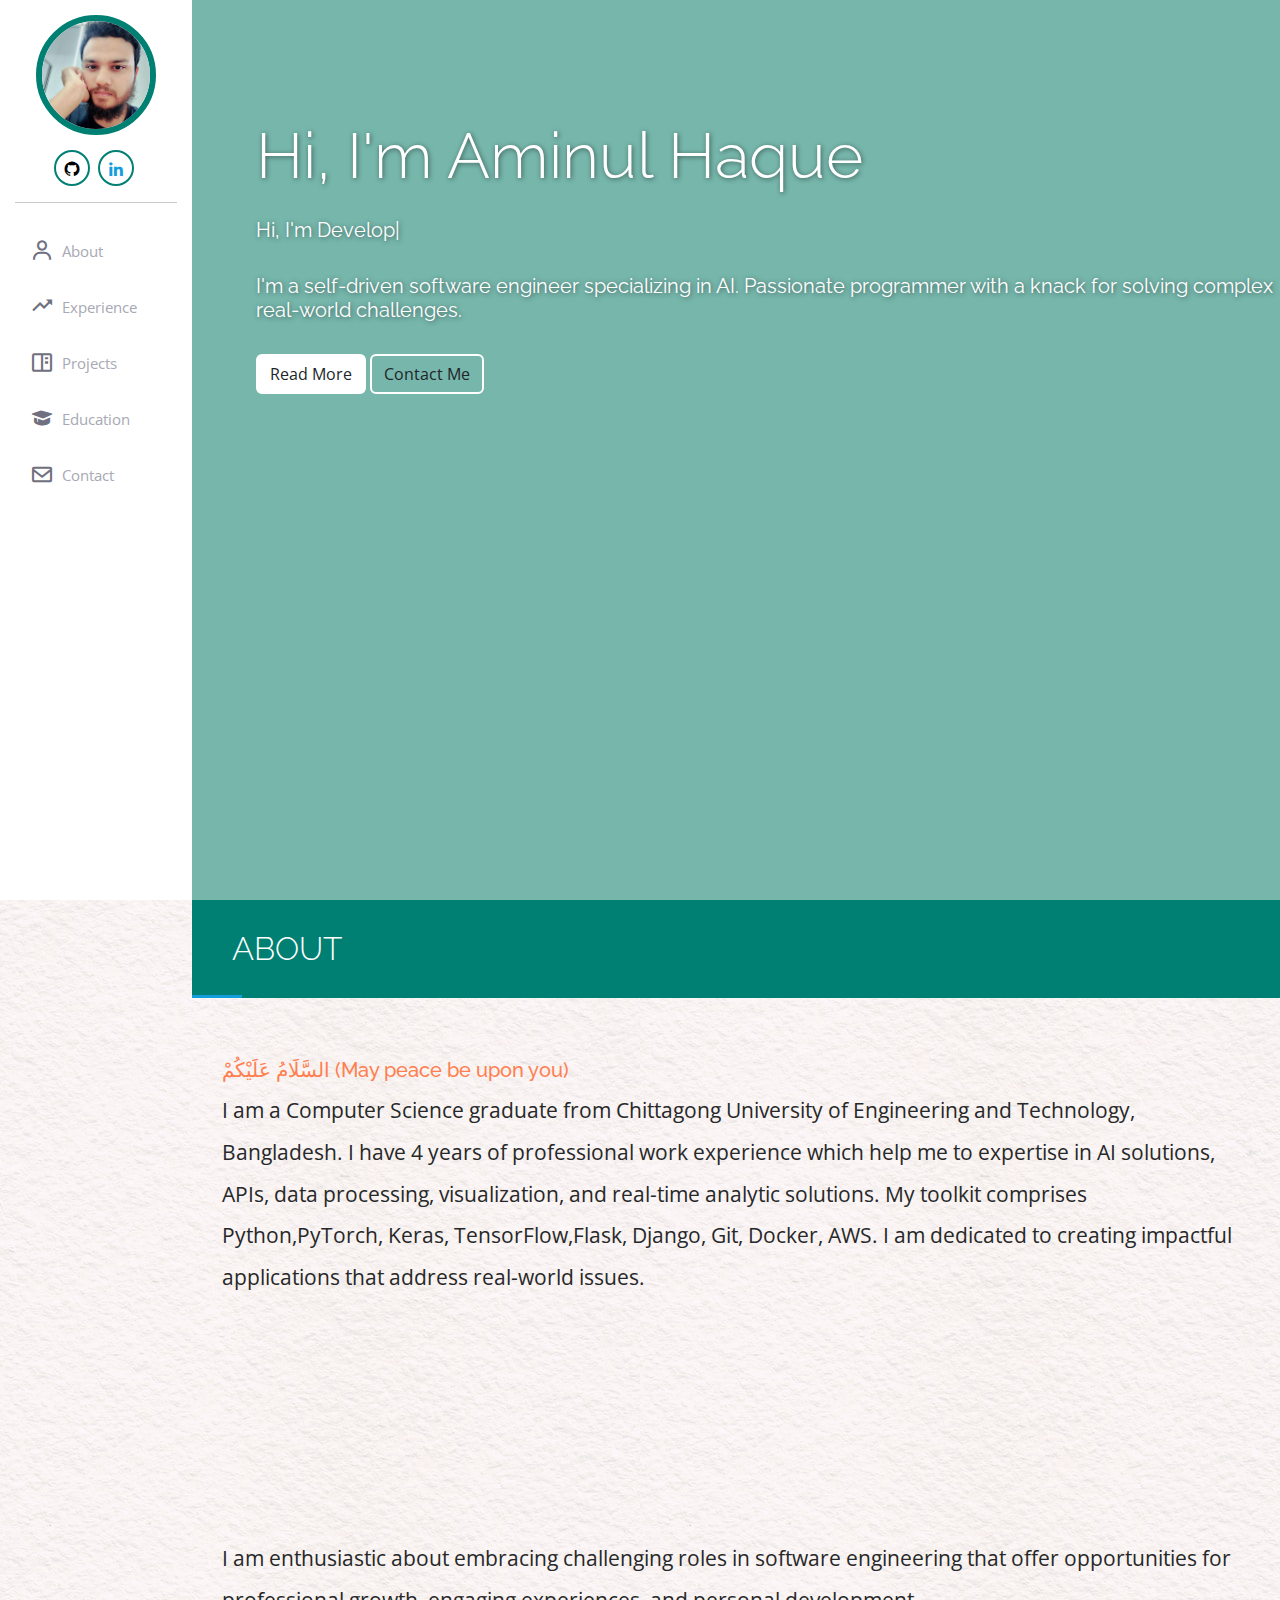
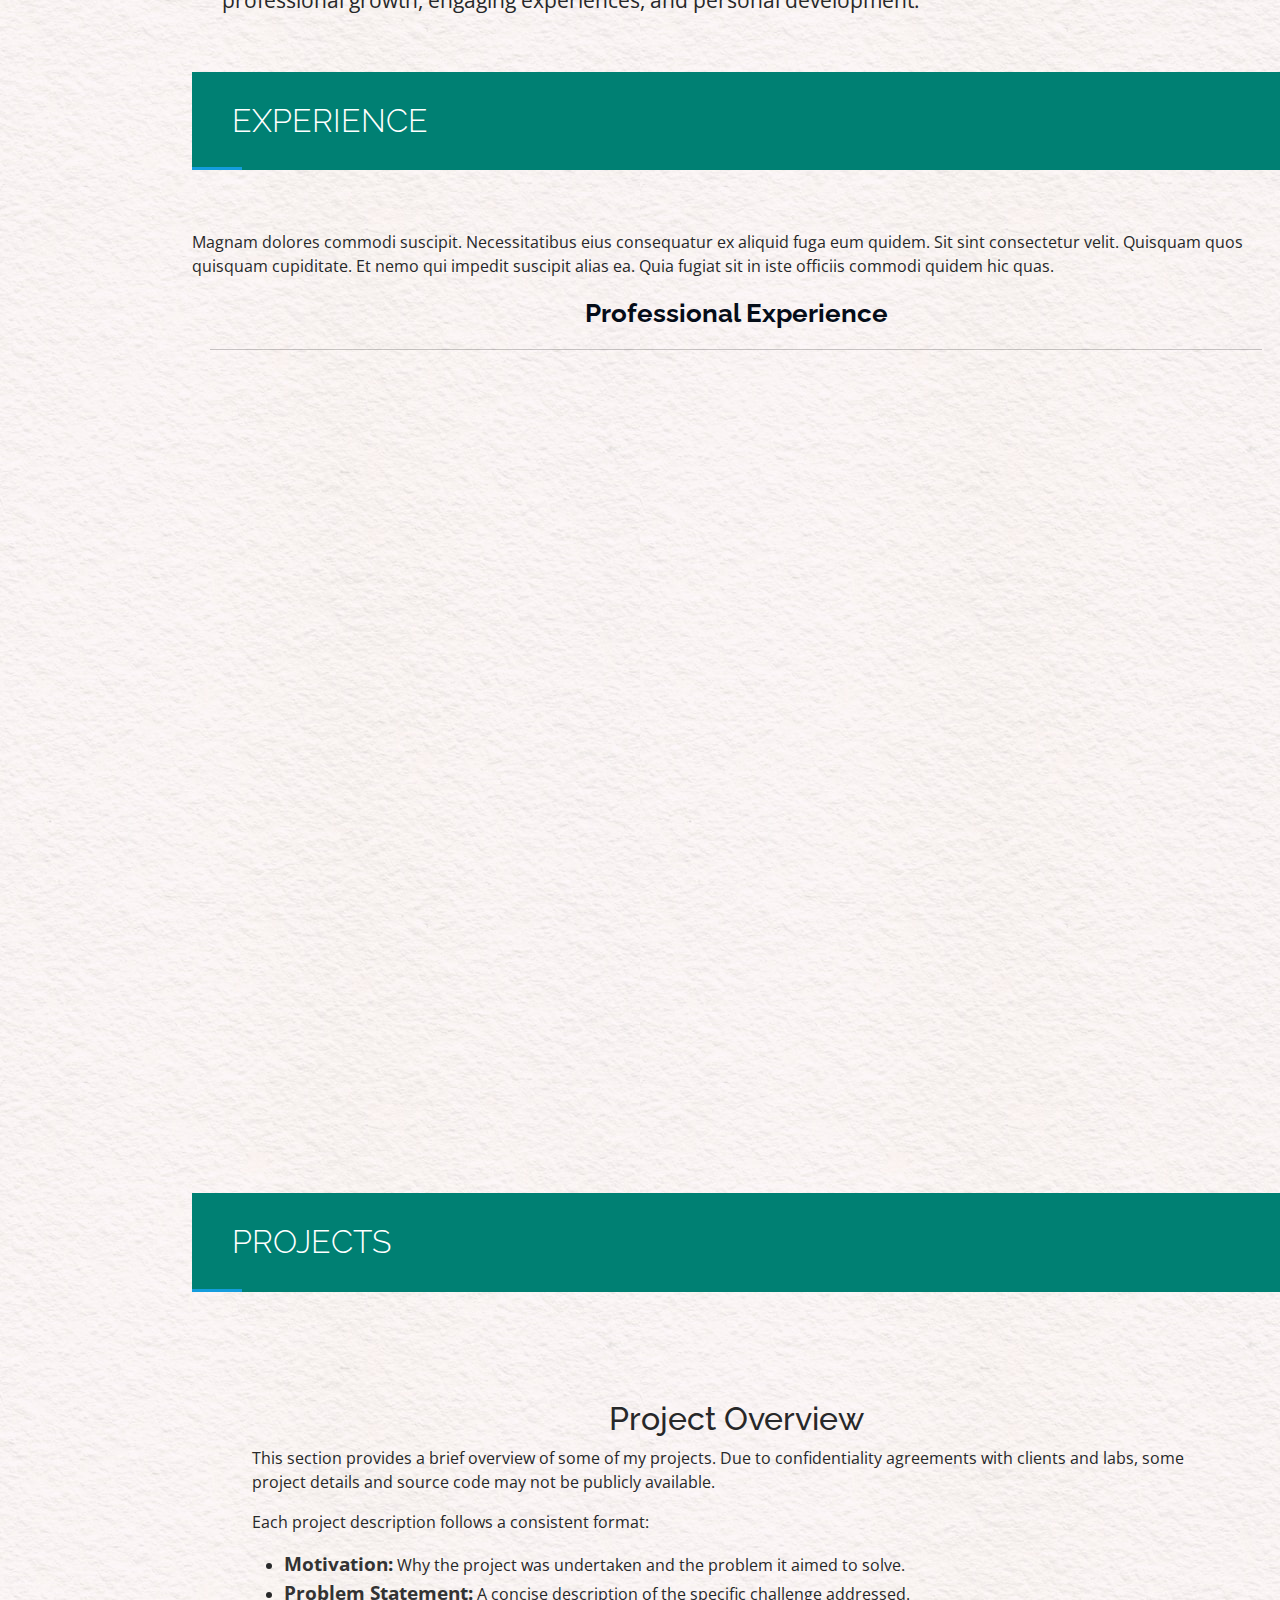
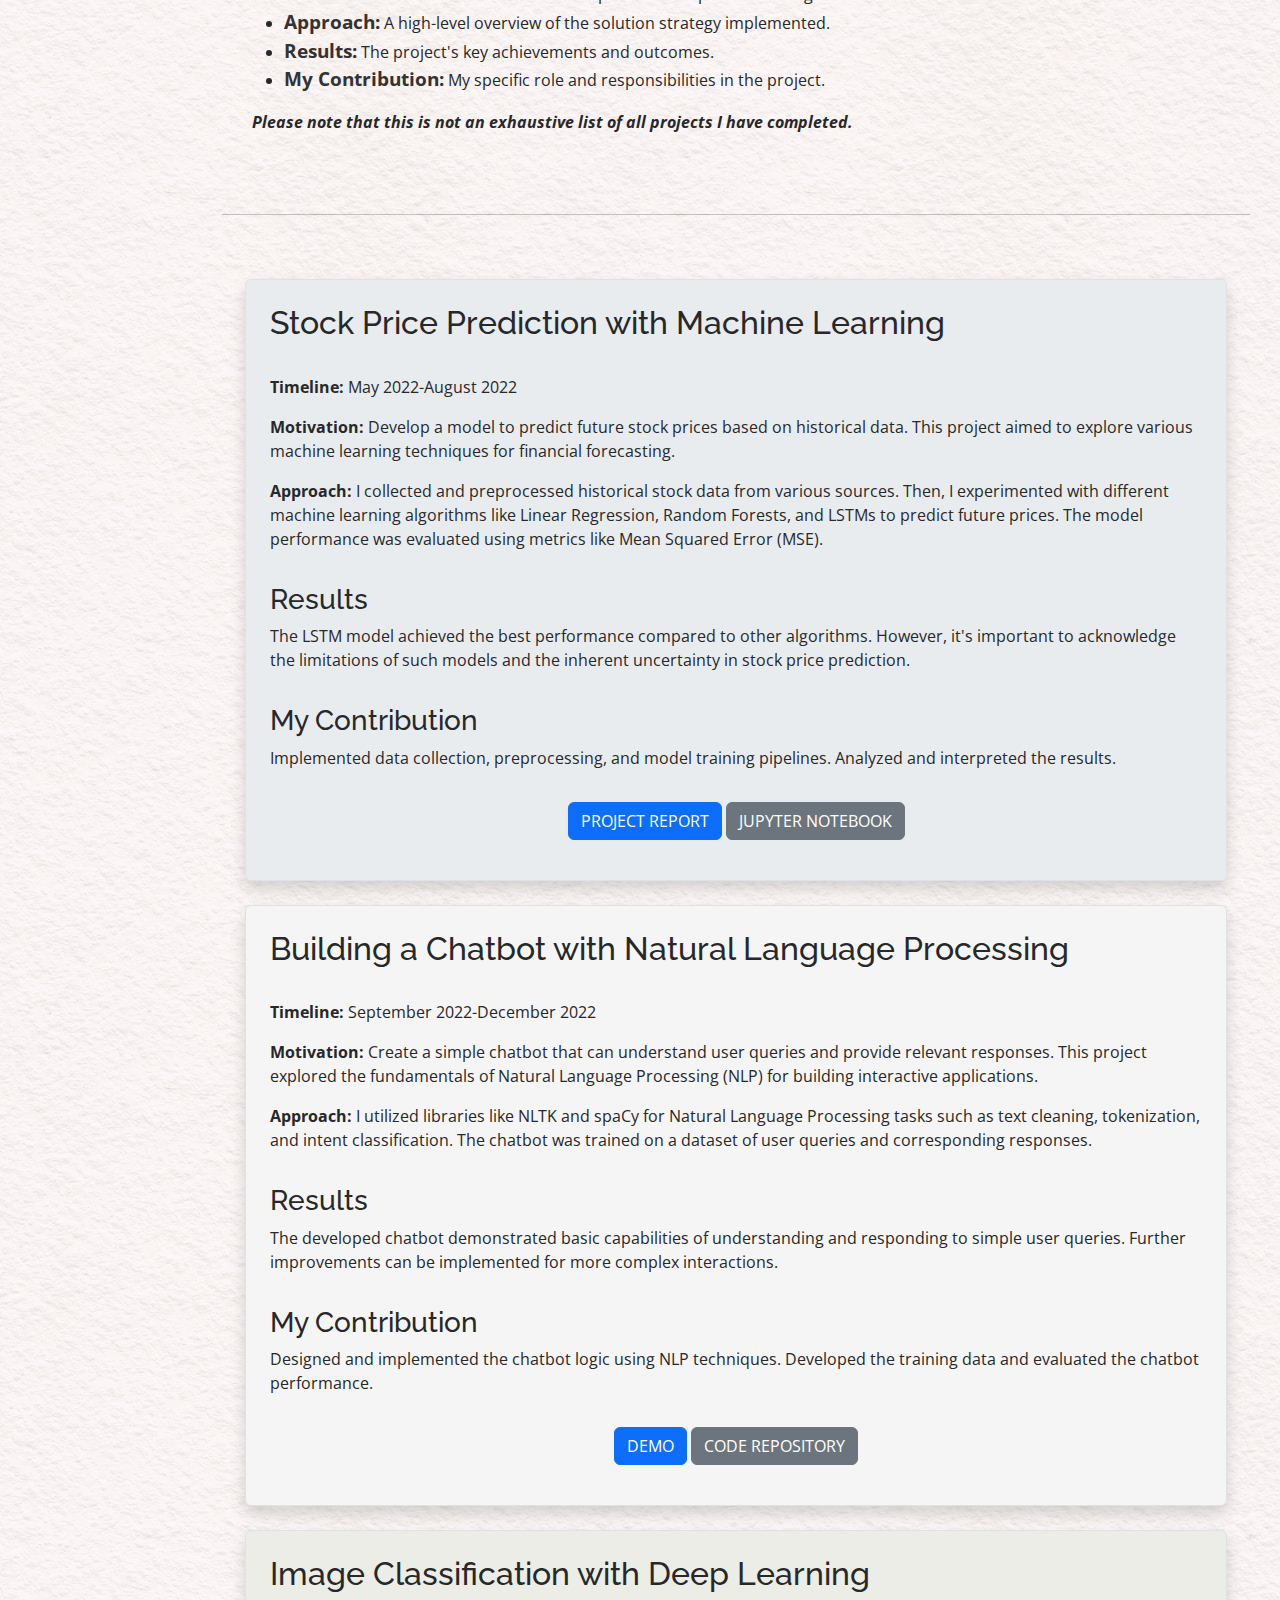
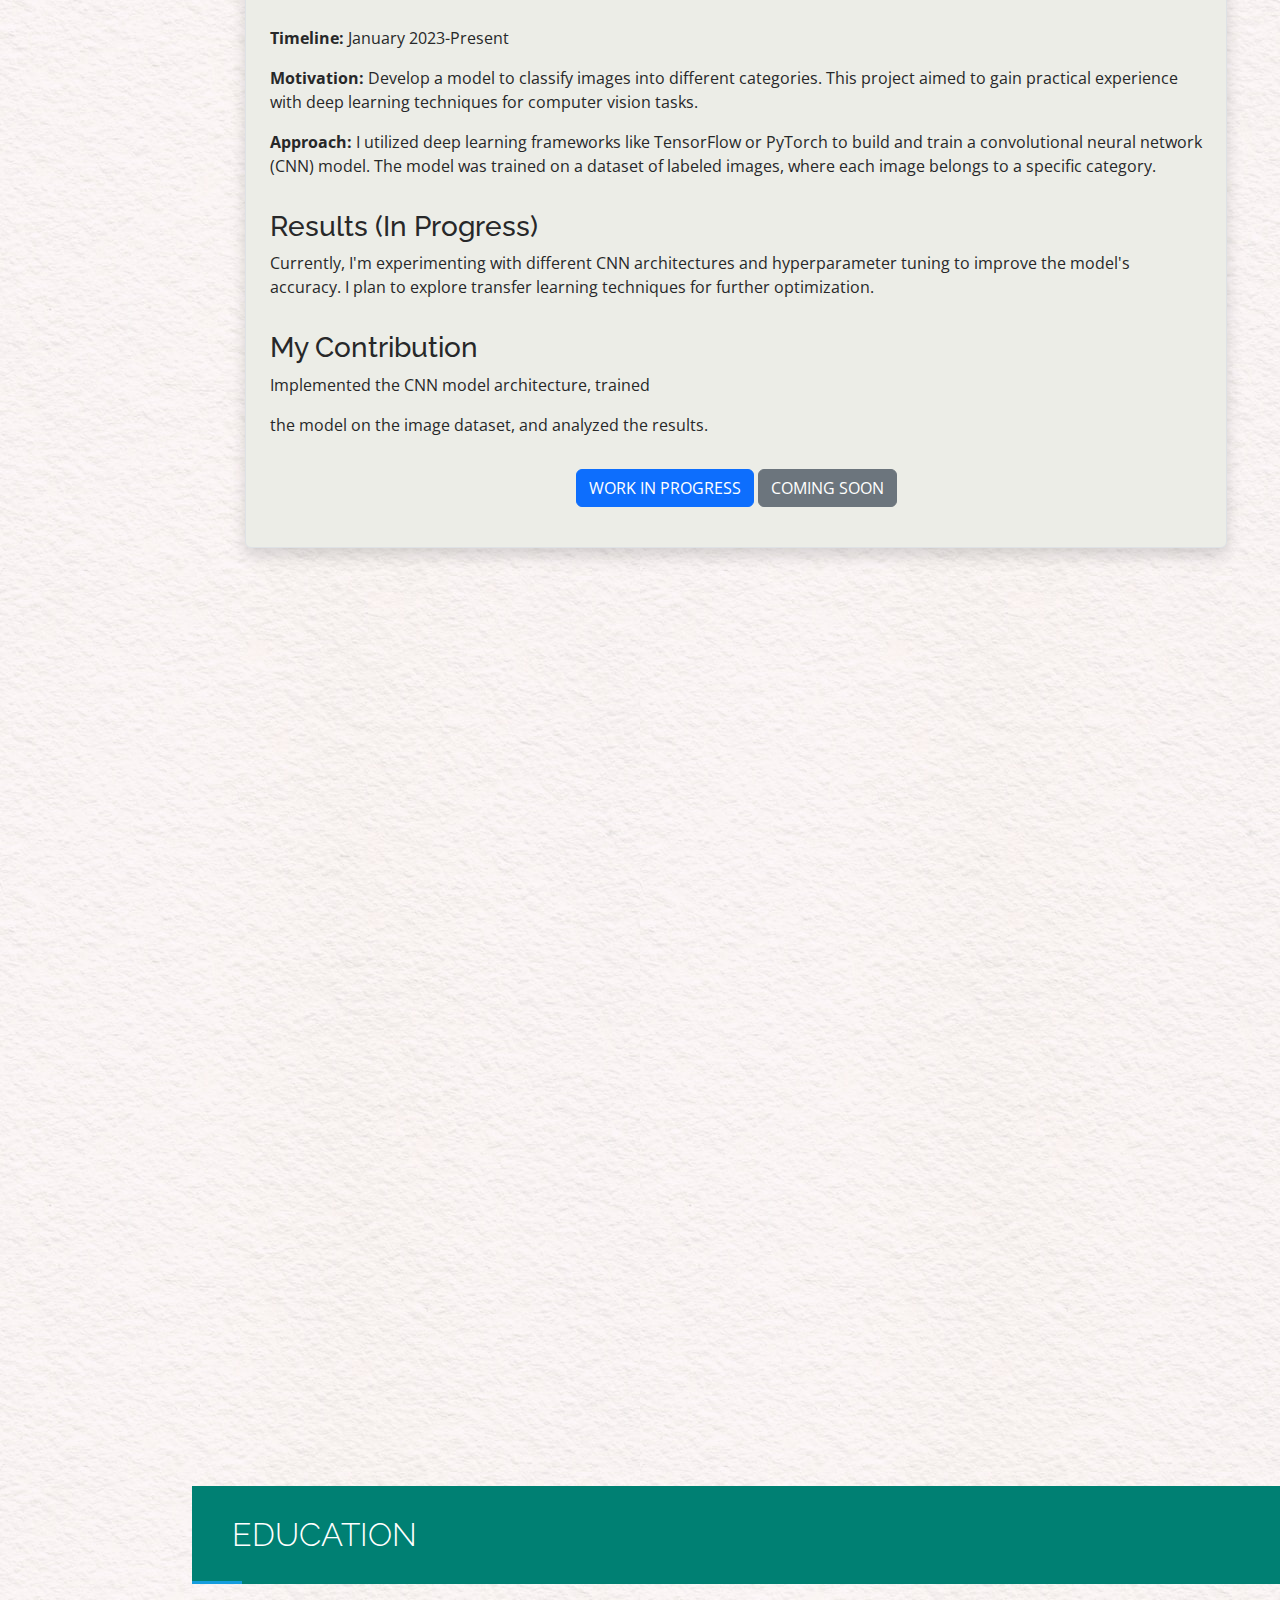
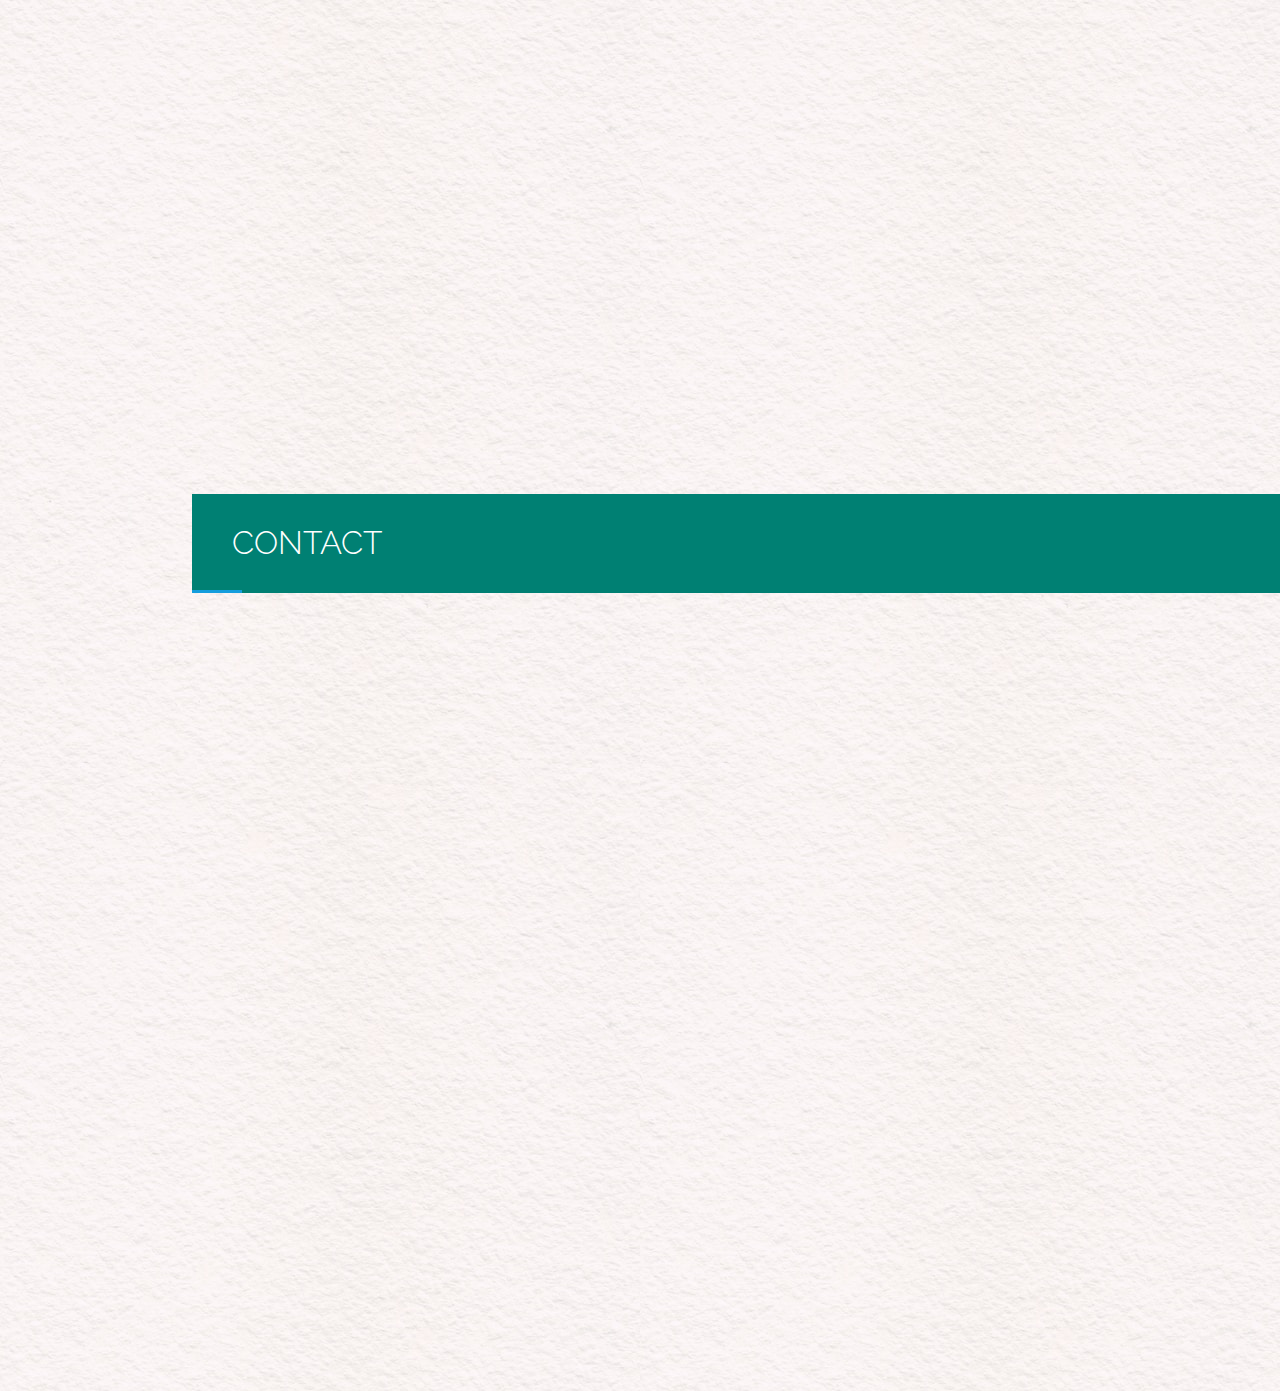
<file: index.html>
<!DOCTYPE html>
<html lang="en">

<head>
  <meta charset="utf-8">
  <meta content="width=device-width, initial-scale=1.0" name="viewport">

  <title>Aminul Palash - Index</title>
  <meta content="" name="description">
  <meta content="" name="keywords">

  <!-- Favicons -->
  <link href="assets/img/favicon.png" rel="icon">
  <link href="assets/img/apple-touch-icon.png" rel="apple-touch-icon">

  <!-- Google Fonts -->
  <link
    href="https://fonts.googleapis.com/css?family=Open+Sans:300,300i,400,400i,600,600i,700,700i|Raleway:300,300i,400,400i,500,500i,600,600i,700,700i|Poppins:300,300i,400,400i,500,500i,600,600i,700,700i"
    rel="stylesheet">

  <!-- Vendor CSS Files -->
  <link href="assets/vendor/aos/aos.css" rel="stylesheet">
  <link href="assets/vendor/bootstrap/css/bootstrap.min.css" rel="stylesheet">
  <link href="assets/vendor/bootstrap-icons/bootstrap-icons.css" rel="stylesheet">
  <link href="assets/vendor/boxicons/css/boxicons.min.css" rel="stylesheet">
  <link href="assets/vendor/glightbox/css/glightbox.min.css" rel="stylesheet">
  <link href="assets/vendor/swiper/swiper-bundle.min.css" rel="stylesheet">

  <!-- Template Main CSS File -->
  <link href="assets/css/style.css" rel="stylesheet">

  <!-- =======================================================
  * Template Name: iPortfolio
  * Updated: Jul 27 2023 with Bootstrap v5.3.1
  * Template URL: https://bootstrapmade.com/iportfolio-bootstrap-portfolio-websites-template/
  * Author: BootstrapMade.com
  * License: https://bootstrapmade.com/license/
  ======================================================== -->
</head>

<body>

  <!-- ======= Mobile nav toggle button ======= -->
  <i class="bi bi-list mobile-nav-toggle d-xl-none"></i>

  <!-- ======= Header ======= -->
  <header id="header">
    <div class="d-flex flex-column">

      <div class="profile">
        <img src="assets/img/profile-img.jpeg" alt="" class="img-fluid rounded-circle">
        <!-- <h1 class="text-light"><a  href="index.html">Aminul Haque</a></h1> -->

        <div class="social-links mt-2 text-center">
          <a href="#" class="github"><i style="color: black;" class="bx bxl-github"></i></a>
          <a href="#" class="linkedin"><i class="bx bxl-linkedin"></i></a>
        </div>
      </div>
      <hr>
      <nav id="navbar" class="nav-menu navbar">

        <ul>
          <!-- <li><a href="#hero" class="nav-link scrollto active"><i class="bx bx-home"></i> <span>Home</span></a></li> -->
          <li><a href="#about" class="nav-link scrollto"><i class="bx bx-user"></i> <span>About</span></a></li>
          <li><a href="#resume" class="nav-link scrollto"><i class="bx bx-trending-up"></i> <span>Experience</span></a>
          </li>
          <li><a href="#portfolio" class="nav-link scrollto"><i class="bx bx-book-content"></i>
              <span>Projects</span></a></li>
          <li><a href="#services" class="nav-link scrollto"><i class="bx bxs-graduation"></i> <span>Education</span></a>
          </li>
          <li><a href="#contact" class="nav-link scrollto"><i class="bx bx-envelope"></i> <span>Contact</span></a></li>
        </ul>
      </nav><!-- .nav-menu -->
    </div>
  </header><!-- End Header -->

  <!-- ======= Hero Section ======= -->

  <section id="hero" class="d-flex flex-column">
    <div style="margin-left: 20%; margin-top: 10%;" class="hero-container" data-aos="fade-in">
      <h1>Hi, I'm Aminul Haque</h1>
      <br>
      <h5 style="color: #fff; text-shadow: 1px 1px 5px rgba(0, 0, 0, 0.5); font-weight: 400;">Hi, I'm <span
          class="typed" data-typed-items="Developer, Pythonist, Researcher"></span></h5>
      <br>
      <h5 style="color: #fff; text-shadow: 1px 1px 5px rgba(0, 0, 0, 0.5); font-weight: 400;">I'm a self-driven software
        engineer specializing in AI. Passionate programmer with a knack for solving complex real-world challenges.</h5>
      <br>
      <div class="buttons">
        <a style="background-color: #fff; border: 2px solid #fff;" href="#about" class="btn">Read More</a>
        <a style="border: 2px solid #fff;" href="#contact" class="btn">Contact Me</a>
      </div>
    </div>

  </section>




  <!-- End Hero -->

  <main id="main">

    <!-- ======= About Section ======= -->
    <section id="about" class="about" style="font-size: 1.3rem ; line-height: 2.6rem">
      <div class="section-title">
        <h2>About</h2>
      </div>

      <div class="container">
        <h5 style="color: coral;">السَّلَامُ عَلَيْكُمْ (May peace be upon you)</h5>
        <p>
          I am a Computer Science graduate from Chittagong University of Engineering and Technology, Bangladesh. I have
          4 years of professional work experience which help me to expertise in AI solutions, APIs, data processing,
          visualization, and real-time analytic solutions. My toolkit comprises Python,PyTorch, Keras, TensorFlow,Flask,
          Django, Git, Docker, AWS. I am dedicated to creating impactful applications that address real-world issues.
        </p>
      </div>

      <div class="container" data-aos="fade-left">
        <ul>
          <li><b>Languages:</b> Python, C++, HTML/CSS, JavaScript</li>
          <li><b>Databases:</b> MySQL, PostgreSQL, MongoDB</li>
          <li><b>Libraries:</b> NumPy, Pandas, OpenCV</li>
          <li><b>Frameworks:</b> PyTorch, Keras, TensorFlow, Flask, Django, Bootstrap</li>
          <li><b>Tools &amp; Technologies:</b> Git, Docker, Heroku</li>
        </ul>
      </div>

      <div class="container" style="margin-bottom: 50px;">
        <p>
          I am enthusiastic about embracing challenging roles in software engineering that offer opportunities for
          professional growth, engaging experiences, and personal development.
        </p>
      </div>


    </section><!-- End About Section -->

    <!-- ======= Facts Section ======= -->
    <!-- <section id="facts" class="facts">
      <div class="section-title">
        <h2>Facts</h2>
        <p>Magnam dolores commodi suscipit. Necessitatibus eius consequatur ex aliquid fuga eum quidem. Sit sint consectetur velit. Quisquam quos quisquam cupiditate. Et nemo qui impedit suscipit alias ea. Quia fugiat sit in iste officiis commodi quidem hic quas.</p>
      </div>

      <div class="container">

        

        <div class="row no-gutters">

          <div class="col-lg-3 col-md-6 d-md-flex align-items-md-stretch" data-aos="fade-up">
            <div class="count-box">
              <i class="bi bi-emoji-smile"></i>
              <span data-purecounter-start="0" data-purecounter-end="232" data-purecounter-duration="1" class="purecounter"></span>
              <p><strong>Happy Clients</strong> consequuntur quae</p>
            </div>
          </div>

          <div class="col-lg-3 col-md-6 d-md-flex align-items-md-stretch" data-aos="fade-up" data-aos-delay="100">
            <div class="count-box">
              <i class="bi bi-journal-richtext"></i>
              <span data-purecounter-start="0" data-purecounter-end="521" data-purecounter-duration="1" class="purecounter"></span>
              <p><strong>Projects</strong> adipisci atque cum quia aut</p>
            </div>
          </div>

          <div class="col-lg-3 col-md-6 d-md-flex align-items-md-stretch" data-aos="fade-up" data-aos-delay="200">
            <div class="count-box">
              <i class="bi bi-headset"></i>
              <span data-purecounter-start="0" data-purecounter-end="1453" data-purecounter-duration="1" class="purecounter"></span>
              <p><strong>Hours Of Support</strong> aut commodi quaerat</p>
            </div>
          </div>

          <div class="col-lg-3 col-md-6 d-md-flex align-items-md-stretch" data-aos="fade-up" data-aos-delay="300">
            <div class="count-box">
              <i class="bi bi-people"></i>
              <span data-purecounter-start="0" data-purecounter-end="32" data-purecounter-duration="1" class="purecounter"></span>
              <p><strong>Hard Workers</strong> rerum asperiores dolor</p>
            </div>
          </div>

        </div>

      </div>
    </section> -->
    <!-- End Facts Section -->

    <!-- ======= Skills Section ======= -->
    <!-- <section id="skills" class="skills section-bg">
      <div class="section-title">
        <h2>Skills</h2>
        <p>Magnam dolores commodi suscipit. Necessitatibus eius consequatur ex aliquid fuga eum quidem. Sit sint consectetur velit. Quisquam quos quisquam cupiditate. Et nemo qui impedit suscipit alias ea. Quia fugiat sit in iste officiis commodi quidem hic quas.</p>
      </div>

      <div class="container">

        

        <div class="row skills-content">

          <div class="col-lg-6" data-aos="fade-up">

            <div class="progress">
              <span class="skill">HTML <i class="val">100%</i></span>
              <div class="progress-bar-wrap">
                <div class="progress-bar" role="progressbar" aria-valuenow="100" aria-valuemin="0" aria-valuemax="100"></div>
              </div>
            </div>

            <div class="progress">
              <span class="skill">CSS <i class="val">90%</i></span>
              <div class="progress-bar-wrap">
                <div class="progress-bar" role="progressbar" aria-valuenow="90" aria-valuemin="0" aria-valuemax="100"></div>
              </div>
            </div>

            <div class="progress">
              <span class="skill">JavaScript <i class="val">75%</i></span>
              <div class="progress-bar-wrap">
                <div class="progress-bar" role="progressbar" aria-valuenow="75" aria-valuemin="0" aria-valuemax="100"></div>
              </div>
            </div>

          </div>

          <div class="col-lg-6" data-aos="fade-up" data-aos-delay="100">

            <div class="progress">
              <span class="skill">PHP <i class="val">80%</i></span>
              <div class="progress-bar-wrap">
                <div class="progress-bar" role="progressbar" aria-valuenow="80" aria-valuemin="0" aria-valuemax="100"></div>
              </div>
            </div>

            <div class="progress">
              <span class="skill">WordPress/CMS <i class="val">90%</i></span>
              <div class="progress-bar-wrap">
                <div class="progress-bar" role="progressbar" aria-valuenow="90" aria-valuemin="0" aria-valuemax="100"></div>
              </div>
            </div>

            <div class="progress">
              <span class="skill">Photoshop <i class="val">55%</i></span>
              <div class="progress-bar-wrap">
                <div class="progress-bar" role="progressbar" aria-valuenow="55" aria-valuemin="0" aria-valuemax="100"></div>
              </div>
            </div>

          </div>

        </div>

      </div>
    </section> -->
    <!-- End Skills Section -->

    <!-- ======= Experience Section ======= -->
    <section id="resume" class="resume">
      <div class="section-title">
        <h2>Experience</h2>
        <p>Magnam dolores commodi suscipit. Necessitatibus eius consequatur ex aliquid fuga eum quidem. Sit sint
          consectetur velit. Quisquam quos quisquam cupiditate. Et nemo qui impedit suscipit alias ea. Quia fugiat sit
          in iste officiis commodi quidem hic quas.</p>
      </div>

      <div class="container">

        <div class="row">
          <!-- <div class="col-lg-6" data-aos="fade-up">
            <h3 class="resume-title">Sumary</h3>
            <div class="resume-item pb-0">
              <h4>Alex Smith</h4>
              <p><em>Innovative and deadline-driven Graphic Designer with 3+ years of experience designing and developing user-centered digital/print marketing material from initial concept to final, polished deliverable.</em></p>
              <ul>
                <li>Portland par 127,Orlando, FL</li>
                <li>(123) 456-7891</li>
                <li>alice.barkley@example.com</li>
              </ul>
            </div>

            <h3 class="resume-title">Education</h3>
            <div class="resume-item">
              <h4>Master of Fine Arts &amp; Graphic Design</h4>
              <h5>2015 - 2016</h5>
              <p><em>Rochester Institute of Technology, Rochester, NY</em></p>
              <p>Qui deserunt veniam. Et sed aliquam labore tempore sed quisquam iusto autem sit. Ea vero voluptatum qui ut dignissimos deleniti nerada porti sand markend</p>
            </div>
            <div class="resume-item">
              <h4>Bachelor of Fine Arts &amp; Graphic Design</h4>
              <h5>2010 - 2014</h5>
              <p><em>Rochester Institute of Technology, Rochester, NY</em></p>
              <p>Quia nobis sequi est occaecati aut. Repudiandae et iusto quae reiciendis et quis Eius vel ratione eius unde vitae rerum voluptates asperiores voluptatem Earum molestiae consequatur neque etlon sader mart dila</p>
            </div>
          </div> -->
          <h3 style="text-align: center;" class="resume-title">Professional Experience</h3>
          <hr style="height: 10px; ">
          <div class="col-lg-6" data-aos="fade-up" data-aos-delay="100">

            <div class="resume-item">
              <h4>Senior Software Engineer</h4>
              <h5>July 2023 - Present</h5>
              <p><em>BJIT Limited, Dhaka, Bangladesh </em></p>
              <ul>
                <li>Mentored fellow team members to foster learning and growth.</li>
                <li>Translated complex requirements into effective technical solutions.</li>
                <li>Maintained clear documentation for efficient knowledge sharing.</li>
                <li>Excelled in dynamic settings, meeting deadlines and embracing challenges.</li>
                <li>Stayed updated with AI trends, enhancing the team's skills and capabilities.</li>
              </ul>
            </div>
            <div class="resume-item">
              <h4>Software Engineer</h4>
              <h5>October 2019 - June 2023</h5>
              <p><em>BJIT Limited, Dhaka, Bangladesh</em></p>
              <ul>
                <li>Pioneered AI solution development using Keras and PyTorch for enhanced user experiences.</li>
                <li>Crafted structured Python/C++ codebases, driving collaboration and feature integration.</li>
                <li>Processed and visualized data to optimize decision-making in AI applications.</li>
                <li>Collaborated on real-time analytic solutions to enable data-driven insights.</li>
                <li>Contributed to optimizing AI model performance through thorough testing and validation.</li>
              </ul>
            </div>
          </div>

          <div class="col-lg-6" data-aos="fade-up" data-aos-delay="100">
            <!-- <h3 class="resume-title">Professional Experience</h3> -->

            <div class="resume-item">
              <h4>Lead Research Engineer(Part-time)</h4>
              <h5>March 2020 - December 2022</h5>
              <p><em>Pioneer Alpha, Dhaka, Bangladesh </em></p>
              <ul>
                <li>Guided team members in various AI research-based solutions, assigning tasks to test, train, and
                  improve performance.</li>
                <li>Specialized in transfer learning, data processing, visualization, and data preparation for speech,
                  vision, and text applications.</li>
              </ul>
            </div>
            <div class="resume-item">
              <h4>Internship</h4>
              <h5>March 2018 – April 2018</h5>
              <p><em>Brain Station 23, Dhaka, Bangladesh</em></p>
              <ul>
                <li>Developed an Android app to list GitHub repositories for specific users.</li>
                <li>Utilized Android Retrofit Library for network operations.</li>
              </ul>
            </div>
          </div>
        </div>

      </div>
    </section>
    <!-- End Experience Section -->

    <!-- ======= Project Section ======= -->
    <section id="portfolio" class="portfolio section-bg">
      <div class="section-title">
        <h2>Projects</h2>
      </div>
      <div class="container">

        <section class="container pt-5 pb-5">
          <h2 class="text-center">Project Overview</h2>
          <p>This section provides a brief overview of some of my projects. Due to confidentiality agreements with clients and labs, some project details and source code may not be publicly available.</p>
        
          <p>Each project description follows a consistent format:</p>
          <ul>
            <li>
              <b style="font-size: 1.2rem; color: #333;">Motivation:</b> Why the project was undertaken and the problem it aimed to solve.
            </li>
            <li>
              <b style="font-size: 1.2rem; color: #333;">Problem Statement:</b> A concise description of the specific challenge addressed.
            </li>
            <li>
              <b style="font-size: 1.2rem; color: #333;">Approach:</b> A high-level overview of the solution strategy implemented.
            </li>
            <li>
              <b style="font-size: 1.2rem; color: #333;">Results:</b> The project's key achievements and outcomes.
            </li>
            <li>
              <b style="font-size: 1.2rem; color: #333;">My Contribution:</b> My specific role and responsibilities in the project.
            </li>
          </ul>
        
          <b><p><i>Please note that this is not an exhaustive list of all projects I have completed.</i></p></b>
        </section>
<hr>        





<div class="container pt-5 pb-5">
  <div class="row">
    <div class="col-md-12">

      <div class="project-card border rounded shadow p-4 mb-4" style="background-color: #e9ecef;">
        <h2>Stock Price Prediction with Machine Learning</h2>
        <br>
        <p class="p-0"><strong>Timeline:</strong> May 2022-August 2022</p>
        <p class="p-0"><strong>Motivation:</strong> Develop a model to predict future stock prices based on historical data. This project aimed to explore various machine learning techniques for financial forecasting.</p>
        <p class="p-0"><strong>Approach:</strong> I collected and preprocessed historical stock data from various sources. Then, I experimented with different machine learning algorithms like Linear Regression, Random Forests, and LSTMs to predict future prices. The model performance was evaluated using metrics like Mean Squared Error (MSE).</p>
        <h3 class="pt-3">Results</h3>
        <p>The LSTM model achieved the best performance compared to other algorithms. However, it's important to acknowledge the limitations of such models and the inherent uncertainty in stock price prediction.</p>
        <h3 class="pt-3">My Contribution</h3>      
        <p>Implemented data collection, preprocessing, and model training pipelines. Analyzed and interpreted the results.</p>
        <div class="text-center pt-3 pb-3">
          <a href="#" class="btn btn-primary">PROJECT REPORT</a>
          <a href="#" class="btn btn-secondary">JUPYTER NOTEBOOK</a>
        </div>
      </div>

      <div class="project-card border rounded shadow p-4 mb-4" style="background-color: #f5f5f5;">
        <h2>Building a Chatbot with Natural Language Processing</h2>
        <br>
        <p class="p-0"><strong>Timeline:</strong> September 2022-December 2022</p>
        <p class="p-0"><strong>Motivation:</strong> Create a simple chatbot that can understand user queries and provide relevant responses. This project explored the fundamentals of Natural Language Processing (NLP) for building interactive applications.</p>
        <p class="p-0"><strong>Approach:</strong> I utilized libraries like NLTK and spaCy for Natural Language Processing tasks such as text cleaning, tokenization, and intent classification. The chatbot was trained on a dataset of user queries and corresponding responses.</p>
        <h3 class="pt-3">Results</h3>
        <p>The developed chatbot demonstrated basic capabilities of understanding and responding to simple user queries. Further improvements can be implemented for more complex interactions.</p>
        <h3 class="pt-3">My Contribution</h3>
        <p>Designed and implemented the chatbot logic using NLP techniques. Developed the training data and evaluated the chatbot performance.</p>
        <div class="text-center pt-3 pb-3">
          <a href="#" class="btn btn-primary">DEMO</a>
          <a href="#" class="btn btn-secondary">CODE REPOSITORY</a>
        </div>
      </div>

      <div class="project-card border rounded shadow p-4 mb-4" style="background-color: #ecede7;">
        <h2>Image Classification with Deep Learning</h2>
        <br>
        <p class="p-0"><strong>Timeline:</strong> January 2023-Present</p>
        <p class="p-0"><strong>Motivation:</strong> Develop a model to classify images into different categories. This project aimed to gain practical experience with deep learning techniques for computer vision tasks.</p>
        <p class="p-0"><strong>Approach:</strong> I utilized deep learning frameworks like TensorFlow or PyTorch to build and train a convolutional neural network (CNN) model. The model was trained on a dataset of labeled images, where each image belongs to a specific category.</p>
        <h3 class="pt-3">Results (In Progress)</h3>
        <p>Currently, I'm experimenting with different CNN architectures and hyperparameter tuning to improve the model's accuracy. I plan to explore transfer learning techniques for further optimization.</p>
        <h3 class="pt-3">My Contribution</h3>
        <p>Implemented the CNN model architecture, trained
          <p>the model on the image dataset, and analyzed the results.</p>
          <div class="text-center pt-3 pb-3">
            <a href="#" class="btn btn-primary">WORK IN PROGRESS</a>
            <a href="#" class="btn btn-secondary">COMING SOON</a>
          </div>
        </div>
  
      </div>
    </div>
  </div>
  







        
        <div class="row" data-aos="fade-up">
          <div class="col-lg-12 d-flex justify-content-center" style="border: 1px #a8a9b4;">
            <ul id="portfolio-flters">
              <li data-filter="*" class="filter-active">All</li>
              <li data-filter=".filter-app">App</li>
              <li data-filter=".filter-card">R&D</li>
              <li data-filter=".filter-web">Web</li>
            </ul>
          </div>
        </div>

        <div class="row portfolio-container" data-aos="fade-up" data-aos-delay="100">


          <div class="col-xs-12 col-sm-6 col-md-3 portfolio-item filter-web">
            <div class="card">
              <a class="img-card" href="">
                <img src="assets/img/projects/passport/passport.png" />
              </a>
              <div class="card-content">
                <h4 class="card-title">
                  <a href=""> Passport Photo Generation
                  </a>
                </h4>
                <p class="ellipsis-text">
                  AI-driven passport photo generation: background removal, alignment, multi-face detection.
                </p>
              </div>
              <div class="card-read-more">
                <a href="" class="btn btn-link btn-block">
                  Read More
                </a>
              </div>
            </div>
          </div>


          <div class="col-xs-12 col-sm-6 col-md-3 portfolio-item filter-card">
            <div class="card">
              <a class="img-card" href="">
                <img src="assets/img/projects/face_editing/face_editing.png" />
              </a>
              <div class="card-content">
                <h4 class="card-title">
                  <a href=""> Facial Attribute Editing
                  </a>
                </h4>
                <p class="ellipsis-text">
                  Revolutionizing facial attributes via AttrGAN: Interactive Python UI included.
                </p>
              </div>
              <div class="card-read-more">
                <a href="" class="btn btn-link btn-block">
                  Read More
                </a>
              </div>
            </div>
          </div>

          <div class="col-xs-12 col-sm-6 col-md-3 portfolio-item filter-card">
            <div class="card">
              <a class="img-card" href="">
                <img src="assets/img/projects/activation_atlas/style.png" />
              </a>
              <div class="card-content">
                <h4 class="card-title">
                  <a href=""> Exploring Neural Networks
                  </a>
                </h4>
                <p class="ellipsis-text">
                  Activation atlas visualization is a technique used in deep learning and neural network research to
                  visually represent and analyze the activations of individual neurons or units within a neural network.
                </p>
              </div>
              <div class="card-read-more">
                <a href="" class="btn btn-link btn-block">
                  Read More
                </a>
              </div>
            </div>
          </div>

          <div class="col-xs-12 col-sm-6 col-md-3 portfolio-item filter-web">
            <div class="card">
              <a class="img-card" href="">
                <img src="assets/img/projects/Buying Frenzy/buying_frenzy.jpg" />
              </a>
              <div class="card-content">
                <h4 class="card-title">
                  <a href=""> Buying Frenzy API
                  </a>
                </h4>
                <p class="ellipsis-text">
                  Django REST API development
                </p>
              </div>
              <div class="card-read-more">
                <a href="" class="btn btn-link btn-block">
                  Read More
                </a>
              </div>
            </div>
          </div>

          <div class="col-xs-12 col-sm-6 col-md-3 portfolio-item filter-web">
            <div class="card">
              <a class="img-card" href="">
                <img src="assets/img/projects/movie_recommendation/movie_recommendation.png" />
              </a>
              <div class="card-content">
                <h4 class="card-title">
                  <a href=""> Movie Recommendation
                  </a>
                </h4>
                <p class="ellipsis-text">
                  A django web app using movie apis and AI.
                </p>
              </div>
              <div class="card-read-more">
                <a href="" class="btn btn-link btn-block">
                  Read More
                </a>
              </div>
            </div>
          </div>

          <div class="col-xs-12 col-sm-6 col-md-3 portfolio-item filter-app">
            <div class="card">
              <a class="img-card" href="">
                <img src="assets/img/projects/morphing/morphing.png" />
              </a>
              <div class="card-content">
                <h4 class="card-title">
                  <a href=""> Face morphing App
                  </a>
                </h4>
                <p class="ellipsis-text">
                  Developed a flatter App with django backend API
                </p>
              </div>
              <div class="card-read-more">
                <a href="" class="btn btn-link btn-block">
                  Read More
                </a>
              </div>
            </div>
          </div>

        </div>

      </div>
    </section>
    <!-- End Projects Section -->

    <!-- ======= Education Section ======= -->
    <section id="services" class="services">
      <div class="section-title">
        <h2>Education</h2>
        <!-- <p>Magnam dolores commodi suscipit. Necessitatibus eius consequatur ex aliquid fuga eum quidem. Sit sint consectetur velit. Quisquam quos quisquam cupiditate. Et nemo qui impedit suscipit alias ea. Quia fugiat sit in iste officiis commodi quidem hic quas.</p> -->
      </div>

      <div class="container">

        <div class="row">
          <div class="col-lg-6 col-md-6 icon-box" data-aos="fade-up">
            <div class="card">
              <div class="card-content" style="padding: 25px;">
                <h4>
                  <span class="card-title"><a href="https://www.cuet.ac.bd/" target="_blank"
                      class="teal-text hoverline">Chittagong University of Engineering and Technology (CUET)</a></span>
                </h4>
                <p class="brown-text">Chittagong, Bangladesh</p>
                <p>
                  <b>Degree: </b>Bachelor of Science in Computer Science and Engineering
                  <br>
                  <b>CGPA: </b>2.99/4.33
                </p>

                <ul>
                  <p>
                    <b>Relevant Courseworks:</b>
                  </p>
                  <ul>
                    <li>Data Structures and Algorithms</li>
                    <li>Database Management Systems</li>
                    <li>Operating Systems</li>
                    <li>Machine Learning</li>
                    <li>Computer Vision</li>
                  </ul>
                  <p></p>

                </ul>
              </div>
            </div>
          </div>


          <div class="col-lg-6 col-md-6 icon-box" data-aos="fade-up">
            <div class="card">
              <div class="card-content" style="padding: 25px;">
                <h4>
                  <span class="card-title"><a href="https://www.cuet.ac.bd/" target="_blank"
                      class="teal-text hoverline">Government Science College</a></span>
                </h4>
                <p class="brown-text">Tejgaon, Dhaka</p>
                <p>
                  <b>Degree: </b>Higher Secondary School Certificate
                  <br>
                  <b>GPA: </b>5.00/5.00
                </p>

                <ul>
                  <p>
                    <b>Relevant Courseworks:</b>
                  </p>
                  <ul>
                    <li>Mathematics</li>
                    <li>Physics</li>
                    <li>Chemistry</li>
                    <li>Biology</li>
                    <li>English</li>
                  </ul>
                  <p></p>

                </ul>
              </div>
            </div>
          </div>

        </div>

      </div>
    </section>
    <!-- End Education Section -->

    <!-- ======= Contact Section ======= -->
    <section id="contact" class="contact">
      <div class="section-title">
        <h2>Contact</h2>

      </div>

      <div class="container">



        <div class="row" data-aos="fade-in">

          <div class="col-lg-5 d-flex align-items-stretch">
            <div class="info">
              <div class="address">
                <i class="bi bi-geo-alt"></i>
                <h4>Location:</h4>
                <p>Dhaka, Bangladesh</p>
              </div>

              <div class="email">
                <i class="bi bi-envelope"></i>
                <h4>Email:</h4>
                <p>aminulpalash506@gmail.com</p>
              </div>

              <div class="phone">
                <i class="bi bi-phone"></i>
                <h4>Call:</h4>
                <p>+23243546655</p>
              </div>

              <iframe
                src="https://www.google.com/maps/embed?pb=!1m14!1m8!1m3!1d12097.433213460943!2d-74.0062269!3d40.7101282!3m2!1i1024!2i768!4f13.1!3m3!1m2!1s0x0%3A0xb89d1fe6bc499443!2sDowntown+Conference+Center!5e0!3m2!1smk!2sbg!4v1539943755621"
                frameborder="0" style="border:0; width: 100%; height: 290px;" allowfullscreen></iframe>
            </div>

          </div>

          <div class="col-lg-7 mt-5 mt-lg-0 d-flex align-items-stretch">
            <form action="forms/contact.php" method="post" role="form" class="php-email-form">
              <div class="row">
                <div class="form-group col-md-6">
                  <label for="name">Your Name</label>
                  <input type="text" name="name" class="form-control" id="name" required>
                </div>
                <div class="form-group col-md-6">
                  <label for="name">Your Email</label>
                  <input type="email" class="form-control" name="email" id="email" required>
                </div>
              </div>
              <div class="form-group">
                <label for="name">Subject</label>
                <input type="text" class="form-control" name="subject" id="subject" required>
              </div>
              <div class="form-group">
                <label for="name">Message</label>
                <textarea class="form-control" name="message" rows="10" required></textarea>
              </div>
              <div class="my-3">
                <div class="loading">Loading</div>
                <div class="error-message"></div>
                <div class="sent-message">Your message has been sent. Thank you!</div>
              </div>
              <div class="text-center"><button type="submit">Send Message</button></div>
            </form>
          </div>

        </div>

      </div>
    </section><!-- End Contact Section -->

  </main><!-- End #main -->

  <!-- ======= Footer ======= -->
  <footer id="footer" style="font-size: 10px;">
    <div class="container">
      <div class="copyright" style="color: #a8a9b4;">
        <!-- &copy; Copyright <span>iPortfolio Designed by</span> -->
      </div>
      <div class="credits">
        <!-- All the links in the footer should remain intact. -->
        <!-- You can delete the links only if you purchased the pro version. -->
        <!-- Licensing information: https://bootstrapmade.com/license/ -->
        <!-- Purchase the pro version with working PHP/AJAX contact form: https://bootstrapmade.com/iportfolio-bootstrap-portfolio-websites-template/ -->
        <!-- <a style="font-size: 10px;" href="https://bootstrapmade.com/">BootstrapMade</a> -->
      </div>
    </div>
  </footer><!-- End  Footer -->

  <a href="#" class="back-to-top d-flex align-items-center justify-content-center"><i
      class="bi bi-arrow-up-short"></i></a>

  <!-- Vendor JS Files -->
  <script src="assets/vendor/purecounter/purecounter_vanilla.js"></script>
  <script src="assets/vendor/aos/aos.js"></script>
  <script src="assets/vendor/bootstrap/js/bootstrap.bundle.min.js"></script>
  <script src="assets/vendor/glightbox/js/glightbox.min.js"></script>
  <script src="assets/vendor/isotope-layout/isotope.pkgd.min.js"></script>
  <script src="assets/vendor/swiper/swiper-bundle.min.js"></script>
  <script src="assets/vendor/typed.js/typed.umd.js"></script>
  <script src="assets/vendor/waypoints/noframework.waypoints.js"></script>
  <script src="assets/vendor/php-email-form/validate.js"></script>

  <!-- Template Main JS File -->
  <script src="assets/js/main.js"></script>

</body>

</html>
</file>
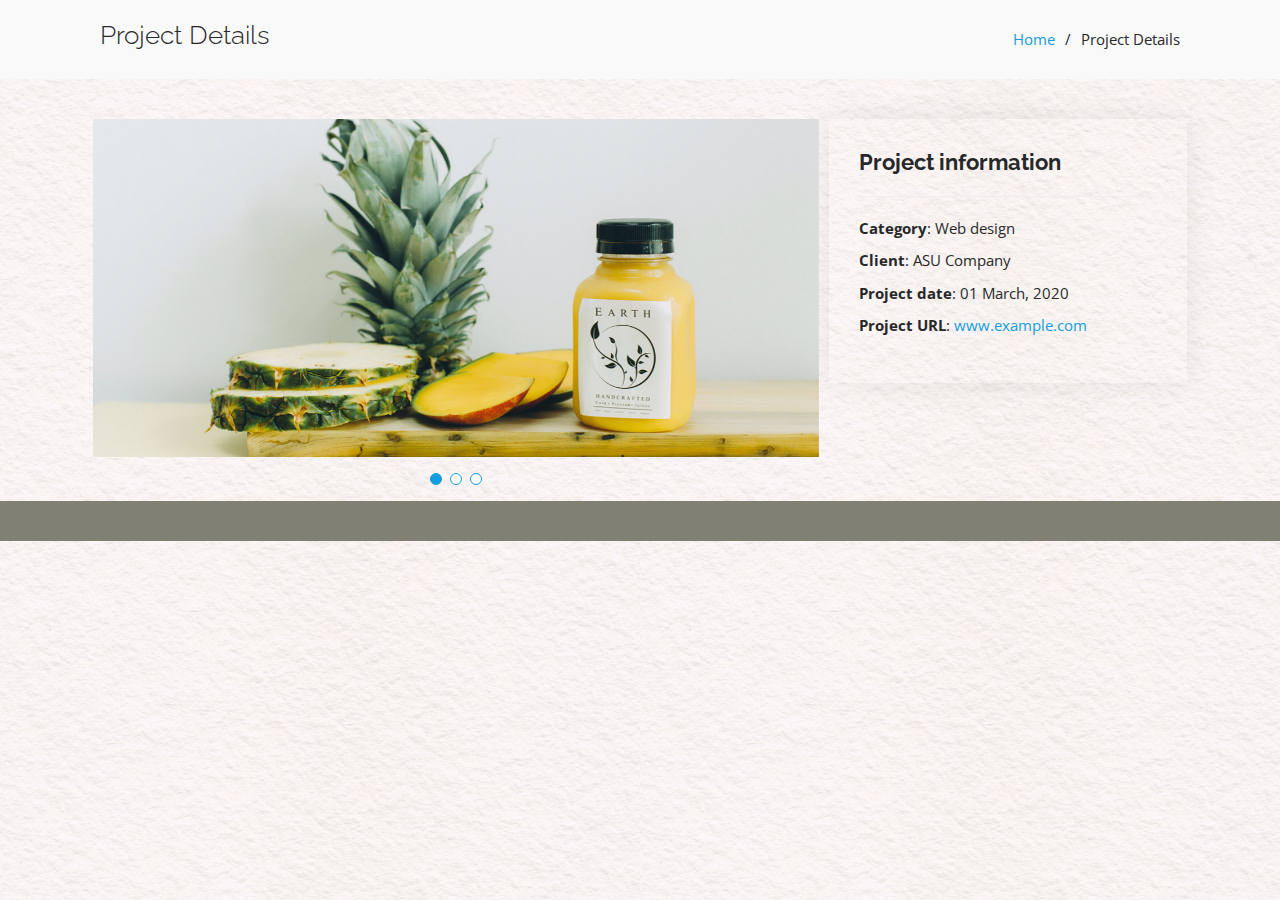
<file: pages/portfolio-details.html>
<!DOCTYPE html>
<html lang="en">

<head>
  <meta charset="utf-8">
  <meta content="width=device-width, initial-scale=1.0" name="viewport">

  <title>Portfolio Details - iPortfolio Bootstrap Template</title>
  <meta content="" name="description">
  <meta content="" name="keywords">

  <!-- Favicons -->
  <link href="../assets/img/favicon.png" rel="icon">
  <link href="../assets/img/apple-touch-icon.png" rel="apple-touch-icon">

  <!-- Google Fonts -->
  <link href="https://fonts.googleapis.com/css?family=Open+Sans:300,300i,400,400i,600,600i,700,700i|Raleway:300,300i,400,400i,500,500i,600,600i,700,700i|Poppins:300,300i,400,400i,500,500i,600,600i,700,700i" rel="stylesheet">

  <!-- Vendor CSS Files -->
  <link href="../assets/vendor/aos/aos.css" rel="stylesheet">
  <link href="../assets/vendor/bootstrap/css/bootstrap.min.css" rel="stylesheet">
  <link href="../assets/vendor/bootstrap-icons/bootstrap-icons.css" rel="stylesheet">
  <link href="../assets/vendor/boxicons/css/boxicons.min.css" rel="stylesheet">
  <link href="../assets/vendor/glightbox/css/glightbox.min.css" rel="stylesheet">
  <link href="../assets/vendor/swiper/swiper-bundle.min.css" rel="stylesheet">

  <!-- Template Main CSS File -->
  <link href="../assets/css/style.css" rel="stylesheet">

  <!-- =======================================================
  * Template Name: iPortfolio
  * Updated: Jul 27 2023 with Bootstrap v5.3.1
  * Template URL: https://bootstrapmade.com/iportfolio-bootstrap-portfolio-websites-template/
  * Author: BootstrapMade.com
  * License: https://bootstrapmade.com/license/
  ======================================================== -->
</head>

<body>

  <!-- ======= Mobile nav toggle button ======= -->
  <!-- <i class="bi bi-list mobile-nav-toggle d-xl-none"></i> -->

  

  <main id="">

    <!-- ======= Breadcrumbs ======= -->
    <section id="breadcrumbs" class="breadcrumbs">
      <div class="container">

        <div class="d-flex justify-content-between align-items-center">
          <h2>Project Details</h2>
          <ol>
            <li><a href="index.html">Home</a></li>
            <li>Project Details</li>
          </ol>
        </div>

      </div>
    </section><!-- End Breadcrumbs -->

    <!-- ======= Portfolio Details Section ======= -->
    <section id="portfolio-details" class="portfolio-details">
      <div class="container">

        <div class="row gy-4">

          <div class="col-lg-8">
            <div class="portfolio-details-slider swiper">
              <div class="swiper-wrapper align-items-center">

                <div class="swiper-slide">
                  <img src="../assets/img/portfolio-details-1.jpg" alt="">
                </div>

                <div class="swiper-slide">
                  <img src="../assets/img/portfolio-details-2.jpg" alt="">
                </div>

                <div class="swiper-slide">
                  <img src="../assets/img/portfolio-details-3.jpg" alt="">
                </div>

              </div>
              <div class="swiper-pagination"></div>
            </div>
          </div>

          <div class="col-lg-4">
            <div class="portfolio-info">
              <h3>Project information</h3>
              <ul>
                <li><strong>Category</strong>: Web design</li>
                <li><strong>Client</strong>: ASU Company</li>
                <li><strong>Project date</strong>: 01 March, 2020</li>
                <li><strong>Project URL</strong>: <a href="#">www.example.com</a></li>
              </ul>
            </div>
            <!-- <div class="portfolio-description">
              <h2>This is an example of portfolio detail</h2>
              <p>
                Autem ipsum nam porro corporis rerum. Quis eos dolorem eos itaque inventore commodi labore quia quia. Exercitationem repudiandae officiis neque suscipit non officia eaque itaque enim. Voluptatem officia accusantium nesciunt est omnis tempora consectetur dignissimos. Sequi nulla at esse enim cum deserunt eius.
              </p>
            </div> -->
          </div>

        </div>

      </div>
    </section><!-- End Portfolio Details Section -->

  </main><!-- End #main -->

  <!-- ======= Footer ======= -->
  <footer style="background-color: rgb(128, 128, 116); padding: 20px;">
    <div class="container">
    </div>
  </footer><!-- End  Footer -->


  <a href="#" class="back-to-top d-flex align-items-center justify-content-center"><i class="bi bi-arrow-up-short"></i></a>

  <!-- Vendor JS Files -->
  <script src="../assets/vendor/purecounter/purecounter_vanilla.js"></script>
  <script src="../assets/vendor/aos/aos.js"></script>
  <script src="../assets/vendor/bootstrap/js/bootstrap.bundle.min.js"></script>
  <script src="../assets/vendor/glightbox/js/glightbox.min.js"></script>
  <script src="../assets/vendor/isotope-layout/isotope.pkgd.min.js"></script>
  <script src="../assets/vendor/swiper/swiper-bundle.min.js"></script>
  <script src="../assets/vendor/typed.js/typed.umd.js"></script>
  <script src="../assets/vendor/waypoints/noframework.waypoints.js"></script>
  <script src="../assets/vendor/php-email-form/validate.js"></script>

  <!-- Template Main JS File -->
  <script src="../assets/js/main.js"></script>

</body>

</html>
</file>
<file: assets/css/style.css>
/**
* Template Name: iPortfolio
* Updated: Jul 27 2023 with Bootstrap v5.3.1
* Template URL: https://bootstrapmade.com/iportfolio-bootstrap-portfolio-websites-template/
* Author: BootstrapMade.com
* License: https://bootstrapmade.com/license/
*/

/*--------------------------------------------------------------
# General
--------------------------------------------------------------*/
body {
  font-family: "Open Sans", sans-serif;
  color: #272829;
  background: url(../../assets/img/bg_new.jpg) repeat;
}

a {
  color: #149ddd;
  text-decoration: none;
}

a:hover {
  color: #37b3ed;
  text-decoration: none;
}

h1,
h2,
h3,
h4,
h5,
h6 {
  font-family: "Raleway", sans-serif;
}
/*--------------------------------------------------------------
# Custom change from palash
--------------------------------------------------------------*/
div [class^="col-"]{
  padding-left:5px;
  padding-right:5px;
}
.card {
  display: block; 
    margin-bottom: 20px;
    line-height: 1.42857143;
    background-color: #fff;
    border-radius: 2px;
    box-shadow: 0 2px 5px 0 rgba(0,0,0,0.16),0 2px 10px 0 rgba(0,0,0,0.12); 
    /* transition: box-shadow .25s;  */
    transition:0.5s;
    cursor:pointer;
}
.card:hover {
  /* box-shadow: 0 8px 17px 0 rgba(0,0,0,0.2),0 6px 20px 0 rgba(0,0,0,0.19); */
  transform: scale(1.05);
  box-shadow: 10px 10px 15px rgba(0,0,0,0.3);
}
.img-card {
  width: 100%;
  height:200px;
  border-top-left-radius:2px;
  border-top-right-radius:2px;
  display:block;
    overflow: hidden;
    cursor:pointer;
}
.img-card img{
  width: 100%;
  height: 200px;
  object-fit:cover; 
  transition: all .25s ease;
  cursor:pointer;
} 
.card-content {
  padding:15px;
  text-align:left;
  cursor:pointer;
}
.card-title {
  margin-top:0px;
  font-weight: 700;
  font-size: 1.00em;
  cursor:pointer;
}
.card-title a {
  color: #000;
  text-decoration: none !important;
  cursor:pointer;
}
.card-read-more {
  border-top: 1px solid #D4D4D4;
  cursor:pointer;
}
.card-read-more a {
  text-decoration: none !important;
  padding:10px;
  font-weight:600;
  text-transform: uppercase;
  cursor:pointer;
}

.ellipsis-text {
  overflow: hidden;
  white-space: nowrap;
  text-overflow: ellipsis;
  max-width: 400px; /* Adjust the max-width as needed */
}

/*--------------------------------------------------------------
# Back to top button
--------------------------------------------------------------*/
.back-to-top {
  position: fixed;
  visibility: hidden;
  opacity: 0;
  right: 15px;
  bottom: 15px;
  z-index: 996;
  background: #149ddd;
  width: 40px;
  height: 40px;
  border-radius: 50px;
  transition: all 0.4s;
}

.back-to-top i {
  font-size: 28px;
  color: #fff;
  line-height: 0;
}

.back-to-top:hover {
  background: #2eafec;
  color: #fff;
}

.back-to-top.active {
  visibility: visible;
  opacity: 1;
}

/*--------------------------------------------------------------
# Header
--------------------------------------------------------------*/
#header {
  position: fixed;
  top: 0;
  left: 0;
  bottom: 0;
  width: 15%;
  transition: all ease-in-out 0.5s;
  z-index: 9997;
  transition: all 0.5s;
  padding: 0 15px;
  background: #fff;
  overflow-y: auto;
}

#header .profile img {
  margin: 15px auto;
  display: block;
  width: 120px;
  border: 6px solid #008073;

}

#header .profile h1 {
  font-size: 24px;
  margin: 0;
  padding: 0;
  font-weight: 600;
  -moz-text-align-last: center;
  text-align-last: center;
  font-family: "Poppins", sans-serif;
}

#header .profile h1 a,
#header .profile h1 a:hover {
  color: #040b14;
  text-decoration: none;
}

#header .profile .social-links a {
  font-size: 18px;
  display: inline-block;
  background: #fff;
  border: 2px solid #008073;
  line-height: 1;
  padding: 8px 0;
  margin-right: 4px;
  border-radius: 50%;
  text-align: center;
  width: 36px;
  height: 36px;
  transition: 0.3s;
}

#header .profile .social-links a github{
 color: #000;
}

#header .profile .social-links a linkedin{
  color: #149ddd;
 }

#header .profile .social-links a:hover {
  background: #149ddd;
  color: #fff;
  text-decoration: none;
}

#main {
  margin-left: 15%;
  
}

.container,
.container-fluid {
  padding-left: 30px;
  padding-right: 30px;
}

@media (max-width: 1199px) {
  #header {
    left: -300px;
  }

  #main {
    margin-left: 0;
  }

  .container,
  .container-fluid {
    padding-left: 12px;
    padding-right: 12px;
  }
}

/*--------------------------------------------------------------
# Navigation Menu
--------------------------------------------------------------*/
/* Desktop Navigation */
/* .nav-menu {
  padding: 30px 0 0 0;
} */

.nav-menu * {
  margin: 0;
  padding: 0;
  list-style: none;
}

.nav-menu>ul>li {
  position: relative;
  white-space: nowrap;
}

.nav-menu a,
.nav-menu a:focus {
  display: flex;
  align-items: center;
  color: #a8a9b4;
  padding: 12px 15px;
  margin-bottom: 8px;
  transition: 0.3s;
  font-size: 15px;
}

.nav-menu a i,
.nav-menu a:focus i {
  font-size: 24px;
  padding-right: 8px;
  color: #6f7180;
}

.nav-menu a:hover,
.nav-menu .active,
.nav-menu .active:focus,
.nav-menu li:hover>a {
  text-decoration: none;
  color: #008073;
  font-weight: bold;
}

.nav-menu a:hover i,
.nav-menu .active i,
.nav-menu .active:focus i,
.nav-menu li:hover>a i {
  color: #149ddd;
}

/* Mobile Navigation */
.mobile-nav-toggle {
  position: fixed;
  right: 15px;
  top: 15px;
  z-index: 9998;
  border: 0;
  font-size: 24px;
  transition: all 0.4s;
  outline: none !important;
  background-color: #149ddd;
  color: #fff;
  width: 40px;
  height: 40px;
  display: inline-flex;
  align-items: center;
  justify-content: center;
  line-height: 0;
  border-radius: 50px;
  cursor: pointer;
}

.mobile-nav-active {
  overflow: hidden;
}

.mobile-nav-active #header {
  left: 0;
}

/*--------------------------------------------------------------
# Hero Section
--------------------------------------------------------------*/
#hero {
  width: 100%;
  height: 100vh;
  background-color: #a7ffeb;
 
  background-size: cover;
}

#hero:before {
  content: "";
  background: rgba(5, 13, 24, 0.3);
  position: absolute;
  bottom: 0;
  top: 0;
  left: 0;
  right: 0;
  z-index: 1;
}

#hero .hero-container {
  position: relative;
  z-index: 2;
  min-width: 300px;
}

#hero h1 {
  margin: 0 0 10px 0;
  font-size: 64px;
  font-weight: 300;
  line-height: 56px;
  color: #fff;
  text-shadow: 1px 1px 5px rgba(0, 0, 0, 0.5);

}

#hero p {
  color: #fff;
  margin-bottom: 50px;
  font-size: 26px;
  font-family: "Poppins", sans-serif;
}

#hero p span {
  color: #fff;
  padding-bottom: 4px;
  letter-spacing: 1px;
  border-bottom: 3px solid #149ddd;
}

@media (min-width: 1024px) {
  #hero {
    background-attachment: fixed;
  }
}

@media (max-width: 768px) {
  #hero h1 {
    font-size: 28px;
    line-height: 36px;
  }

  #hero h2 {
    font-size: 18px;
    line-height: 24px;
    margin-bottom: 30px;
  }
}

/*--------------------------------------------------------------
# Sections General
--------------------------------------------------------------*/
section {
  padding: 0px 0;
  overflow: hidden;
}
/* 
.section-bg {
  background: #f5f8fd;
} */

.section-title {
  padding-bottom: 0px;
}

.section-title h2 {
  font-size: 32px;
  font-weight: 300;
  margin-bottom: 60px;
  padding: 30px 40px;
  position: relative;
  color: #fff;
  background-color: #008073 !important;
  text-transform: uppercase;
}

.section-title h2::after {
  content: "";
  position: absolute;
  display: block;
  width: 50px;
  height: 3px;
  background: #149ddd;
  bottom: 0;
  left: 0;
}

.section-title p {
  margin-bottom: 0;
}

/*--------------------------------------------------------------
# About
--------------------------------------------------------------*/
.about .content h3 {
  font-weight: 700;
  font-size: 26px;
  color: #173b6c;
}

.about .content ul {
  list-style: none;
  padding: 0;
}

.about .content ul li {
  margin-bottom: 20px;
  display: flex;
  align-items: center;
}

.about .content ul strong {
  margin-right: 10px;
}

.about .content ul i {
  font-size: 16px;
  margin-right: 5px;
  color: #149ddd;
  line-height: 0;
}

.about .content p:last-child {
  margin-bottom: 0;
}

/*--------------------------------------------------------------
# Facts
--------------------------------------------------------------*/
.facts {
  padding-bottom: 30px;
}

.facts .count-box {
  padding: 30px;
  width: 100%;
}

.facts .count-box i {
  display: block;
  font-size: 44px;
  color: #149ddd;
  float: left;
  line-height: 0;
}

.facts .count-box span {
  font-size: 48px;
  line-height: 40px;
  display: block;
  font-weight: 700;
  color: #050d18;
  margin-left: 60px;
}

.facts .count-box p {
  padding: 15px 0 0 0;
  margin: 0 0 0 60px;
  font-family: "Raleway", sans-serif;
  font-size: 14px;
  color: #122f57;
}

.facts .count-box a {
  font-weight: 600;
  display: block;
  margin-top: 20px;
  color: #122f57;
  font-size: 15px;
  font-family: "Poppins", sans-serif;
  transition: ease-in-out 0.3s;
}

.facts .count-box a:hover {
  color: #1f5297;
}

/*--------------------------------------------------------------
# Akills
--------------------------------------------------------------*/
.skills .progress {
  height: 60px;
  display: block;
  background: none;
  border-radius: 0;
}

.skills .progress .skill {
  padding: 0;
  margin: 0 0 6px 0;
  text-transform: uppercase;
  display: block;
  font-weight: 600;
  font-family: "Poppins", sans-serif;
  color: #050d18;
}

.skills .progress .skill .val {
  float: right;
  font-style: normal;
}

.skills .progress-bar-wrap {
  background: #dce8f8;
  height: 10px;
}

.skills .progress-bar {
  width: 1px;
  height: 10px;
  transition: 0.9s;
  background-color: #149ddd;
}

/*--------------------------------------------------------------
# Resume
--------------------------------------------------------------*/
.resume .resume-title {
  font-size: 26px;
  font-weight: 700;
  margin-top: 20px;
  margin-bottom: 20px;
  color: #050d18;
}

.resume .resume-item {
  padding: 0 0 20px 20px;
  margin-top: -2px;
  border-left: 2px solid #1f5297;
  position: relative;
}

.resume .resume-item h4 {
  line-height: 18px;
  font-size: 18px;
  font-weight: 600;
  text-transform: uppercase;
  font-family: "Poppins", sans-serif;
  color: #050d18;
  margin-bottom: 10px;
}

.resume .resume-item h5 {
  font-size: 16px;
  background: #e4edf9;
  padding: 5px 15px;
  display: inline-block;
  font-weight: 600;
  margin-bottom: 10px;
}

.resume .resume-item ul {
  padding-left: 20px;
}

.resume .resume-item ul li {
  padding-bottom: 10px;
}

.resume .resume-item:last-child {
  padding-bottom: 0;
}

.resume .resume-item::before {
  content: "";
  position: absolute;
  width: 16px;
  height: 16px;
  border-radius: 50px;
  left: -9px;
  top: 0;
  background: #fff;
  border: 2px solid #1f5297;
}

/*--------------------------------------------------------------
# Portfolio
--------------------------------------------------------------*/
.portfolio .portfolio-item {
  margin-bottom: 30px;
}

.portfolio #portfolio-flters {
  padding: 0;
  margin: 0 auto 35px auto;
  list-style: none;
  text-align: center;
  background: #cdd2d1;
  border-radius: 50px;
  padding: 2px 15px;
}

.portfolio #portfolio-flters li {
  cursor: pointer;
  display: inline-block;
  padding: 10px 15px 8px 15px;
  font-size: 14px;
  font-weight: 600;
  line-height: 1;
  text-transform: uppercase;
  color: #272829;
  margin-bottom: 5px;
  transition: all 0.3s ease-in-out;
}

.portfolio #portfolio-flters li:hover,
.portfolio #portfolio-flters li.filter-active {
  color: #149ddd;
}

.portfolio #portfolio-flters li:last-child {
  margin-right: 0;
}

.portfolio .portfolio-wrap {
  transition: 0.3s;
  position: relative;
  overflow: hidden;
  z-index: 1;
}

/* .portfolio .portfolio-wrap::before {
  content: "";
  background: rgba(255, 255, 255, 0.5);
  position: absolute;
  left: 0;
  right: 0;
  top: 0;
  bottom: 0;
  transition: all ease-in-out 0.3s;
  z-index: 2;
  opacity: 0;
} */

.portfolio .portfolio-wrap .portfolio-links {
  opacity: 1;
  left: 0;
  right: 0;
  bottom: -60px;
  z-index: 3;
  position: absolute;
  transition: all ease-in-out 0.3s;
  display: flex;
  justify-content: center;
}

.portfolio .portfolio-wrap .portfolio-links a {
  color: #fff;
  font-size: 28px;
  text-align: center;
  background: rgba(20, 157, 221, 0.75);
  transition: 0.3s;
  width: 50%;
}

.portfolio .portfolio-wrap .portfolio-links a:hover {
  background: rgba(20, 157, 221, 0.95);
}

.portfolio .portfolio-wrap .portfolio-links a+a {
  border-left: 1px solid #37b3ed;
}

.portfolio .portfolio-wrap:hover::before {
  top: 0;
  left: 0;
  right: 0;
  bottom: 0;
  opacity: 1;
}

.portfolio .portfolio-wrap:hover .portfolio-links {
  opacity: 1;
  bottom: 0;
}

/*--------------------------------------------------------------
# Portfolio Details
--------------------------------------------------------------*/
.portfolio-details {
  padding-top: 40px;
}

.portfolio-details .portfolio-details-slider img {
  width: 100%;
}

.portfolio-details .portfolio-details-slider .swiper-pagination {
  margin-top: 20px;
  position: relative;
}

.portfolio-details .portfolio-details-slider .swiper-pagination .swiper-pagination-bullet {
  width: 12px;
  height: 12px;
  background-color: #fff;
  opacity: 1;
  border: 1px solid #149ddd;
}

.portfolio-details .portfolio-details-slider .swiper-pagination .swiper-pagination-bullet-active {
  background-color: #149ddd;
}

.portfolio-details .portfolio-info {
  padding: 30px;
  box-shadow: 0px 0 30px rgba(5, 13, 24, 0.08);
}

.portfolio-details .portfolio-info h3 {
  font-size: 22px;
  font-weight: 700;
  margin-bottom: 20px;
  padding-bottom: 20px;
  border-bottom: 1px solid #eee;
}

.portfolio-details .portfolio-info ul {
  list-style: none;
  padding: 0;
  font-size: 15px;
}

.portfolio-details .portfolio-info ul li+li {
  margin-top: 10px;
}

.portfolio-details .portfolio-description {
  padding-top: 30px;
}

.portfolio-details .portfolio-description h2 {
  font-size: 26px;
  font-weight: 700;
  margin-bottom: 20px;
}

.portfolio-details .portfolio-description p {
  padding: 0;
}

/*--------------------------------------------------------------
# Services
--------------------------------------------------------------*/
.services .icon-box {
  margin-bottom: 20px;
}

.services .icon {
  float: left;
  display: flex;
  align-items: center;
  justify-content: center;
  width: 54px;
  height: 54px;
  background: #149ddd;
  border-radius: 50%;
  transition: 0.5s;
  border: 1px solid #149ddd;
}

.services .icon i {
  color: #fff;
  font-size: 24px;
  line-height: 0;
}

.services .icon-box:hover .icon {
  background: #fff;
}

.services .icon-box:hover .icon i {
  color: #149ddd;
}

.services .title {
  margin-left: 80px;
  font-weight: 700;
  margin-bottom: 15px;
  font-size: 18px;
}

.services .title a {
  color: #343a40;
}

.services .title a:hover {
  color: #149ddd;
}

.services .description {
  margin-left: 80px;
  line-height: 24px;
  font-size: 14px;
}

/*--------------------------------------------------------------
# Testimonials
--------------------------------------------------------------*/
.testimonials .testimonials-carousel,
.testimonials .testimonials-slider {
  overflow: hidden;
}

.testimonials .testimonial-item {
  box-sizing: content-box;
  text-align: center;
  min-height: 320px;
}

.testimonials .testimonial-item .testimonial-img {
  width: 90px;
  border-radius: 50%;
  margin: 0 auto;
}

.testimonials .testimonial-item h3 {
  font-size: 18px;
  font-weight: bold;
  margin: 10px 0 5px 0;
  color: #111;
}

.testimonials .testimonial-item h4 {
  font-size: 14px;
  color: #999;
  margin: 0;
}

.testimonials .testimonial-item .quote-icon-left,
.testimonials .testimonial-item .quote-icon-right {
  color: #c3e8fa;
  font-size: 26px;
}

.testimonials .testimonial-item .quote-icon-left {
  display: inline-block;
  left: -5px;
  position: relative;
}

.testimonials .testimonial-item .quote-icon-right {
  display: inline-block;
  right: -5px;
  position: relative;
  top: 10px;
}

.testimonials .testimonial-item p {
  font-style: italic;
  margin: 0 15px 15px 15px;
  padding: 20px;
  background: #fff;
  position: relative;
  margin-bottom: 35px;
  border-radius: 6px;
  box-shadow: 0px 2px 15px rgba(0, 0, 0, 0.1);
}

.testimonials .testimonial-item p::after {
  content: "";
  width: 0;
  height: 0;
  border-top: 20px solid #fff;
  border-right: 20px solid transparent;
  border-left: 20px solid transparent;
  position: absolute;
  bottom: -20px;
  left: calc(50% - 20px);
}

.testimonials .swiper-pagination {
  margin-top: 20px;
  position: relative;
}

.testimonials .swiper-pagination .swiper-pagination-bullet {
  width: 12px;
  height: 12px;
  background-color: #fff;
  opacity: 1;
  border: 1px solid #149ddd;
}

.testimonials .swiper-pagination .swiper-pagination-bullet-active {
  background-color: #149ddd;
}

/*--------------------------------------------------------------
# Contact
--------------------------------------------------------------*/
.contact {
  padding-bottom: 130px;
}

.contact .info {
  padding: 30px;
  background: #fff;
  width: 100%;
  box-shadow: 0 0 24px 0 rgba(0, 0, 0, 0.12);
}

.contact .info i {
  font-size: 20px;
  color: #149ddd;
  float: left;
  width: 44px;
  height: 44px;
  background: #dff3fc;
  display: flex;
  justify-content: center;
  align-items: center;
  border-radius: 50px;
  transition: all 0.3s ease-in-out;
}

.contact .info h4 {
  padding: 0 0 0 60px;
  font-size: 22px;
  font-weight: 600;
  margin-bottom: 5px;
  color: #050d18;
}

.contact .info p {
  padding: 0 0 10px 60px;
  margin-bottom: 20px;
  font-size: 14px;
  color: #173b6c;
}

.contact .info .email p {
  padding-top: 5px;
}

.contact .info .social-links {
  padding-left: 60px;
}

.contact .info .social-links a {
  font-size: 18px;
  display: inline-block;
  background: #333;
  color: #fff;
  line-height: 1;
  padding: 8px 0;
  border-radius: 50%;
  text-align: center;
  width: 36px;
  height: 36px;
  transition: 0.3s;
  margin-right: 10px;
}

.contact .info .social-links a:hover {
  background: #149ddd;
  color: #fff;
}

.contact .info .email:hover i,
.contact .info .address:hover i,
.contact .info .phone:hover i {
  background: #149ddd;
  color: #fff;
}

.contact .php-email-form {
  width: 100%;
  padding: 30px;
  background: #fff;
  box-shadow: 0 0 24px 0 rgba(0, 0, 0, 0.12);
}

.contact .php-email-form .form-group {
  padding-bottom: 8px;
}

.contact .php-email-form .validate {
  display: none;
  color: red;
  margin: 0 0 15px 0;
  font-weight: 400;
  font-size: 13px;
}

.contact .php-email-form .error-message {
  display: none;
  color: #fff;
  background: #ed3c0d;
  text-align: left;
  padding: 15px;
  font-weight: 600;
}

.contact .php-email-form .error-message br+br {
  margin-top: 25px;
}

.contact .php-email-form .sent-message {
  display: none;
  color: #fff;
  background: #18d26e;
  text-align: center;
  padding: 15px;
  font-weight: 600;
}

.contact .php-email-form .loading {
  display: none;
  background: #fff;
  text-align: center;
  padding: 15px;
}

.contact .php-email-form .loading:before {
  content: "";
  display: inline-block;
  border-radius: 50%;
  width: 24px;
  height: 24px;
  margin: 0 10px -6px 0;
  border: 3px solid #18d26e;
  border-top-color: #eee;
  animation: animate-loading 1s linear infinite;
}

.contact .php-email-form .form-group {
  margin-bottom: 15px;
}

.contact .php-email-form label {
  padding-bottom: 8px;
}

.contact .php-email-form input,
.contact .php-email-form textarea {
  border-radius: 0;
  box-shadow: none;
  font-size: 14px;
}

.contact .php-email-form input {
  height: 44px;
}

.contact .php-email-form textarea {
  padding: 10px 15px;
}

.contact .php-email-form button[type=submit] {
  background: #149ddd;
  border: 0;
  padding: 10px 24px;
  color: #fff;
  transition: 0.4s;
  border-radius: 4px;
}

.contact .php-email-form button[type=submit]:hover {
  background: #37b3ed;
}

@keyframes animate-loading {
  0% {
    transform: rotate(0deg);
  }

  100% {
    transform: rotate(360deg);
  }
}

/*--------------------------------------------------------------
# Breadcrumbs
--------------------------------------------------------------*/
.breadcrumbs {
  padding: 20px 0;
  background: #f9f9f9;
}

.breadcrumbs h2 {
  font-size: 26px;
  font-weight: 300;
}

.breadcrumbs ol {
  display: flex;
  flex-wrap: wrap;
  list-style: none;
  padding: 0;
  margin: 0;
  font-size: 15px;
}

.breadcrumbs ol li+li {
  padding-left: 10px;
}

.breadcrumbs ol li+li::before {
  display: inline-block;
  padding-right: 10px;
  color: #0e2442;
  content: "/";
}

@media (max-width: 768px) {
  .breadcrumbs .d-flex {
    display: block !important;
  }

  .breadcrumbs ol {
    display: block;
  }

  .breadcrumbs ol li {
    display: inline-block;
  }
}

/*--------------------------------------------------------------
# Footer
--------------------------------------------------------------*/
#footer {
  padding: 15px;
  color: #272829;
  font-size: 14px;
  position: fixed;
  left: 0;
  bottom: 0;
  width: 15%;
  z-index: 9999;
  background: #fff;
}

#footer .copyright {
  text-align: center;
}

#footer .credits {
  padding-top: 5px;
  text-align: center;
  font-size: 13px;
  color: #eaebf0;
}

@media (max-width: 1199px) {
  #footer {
    position: static;
    width: auto;
    padding-right: 20px 15px;
  }
}
</file>
